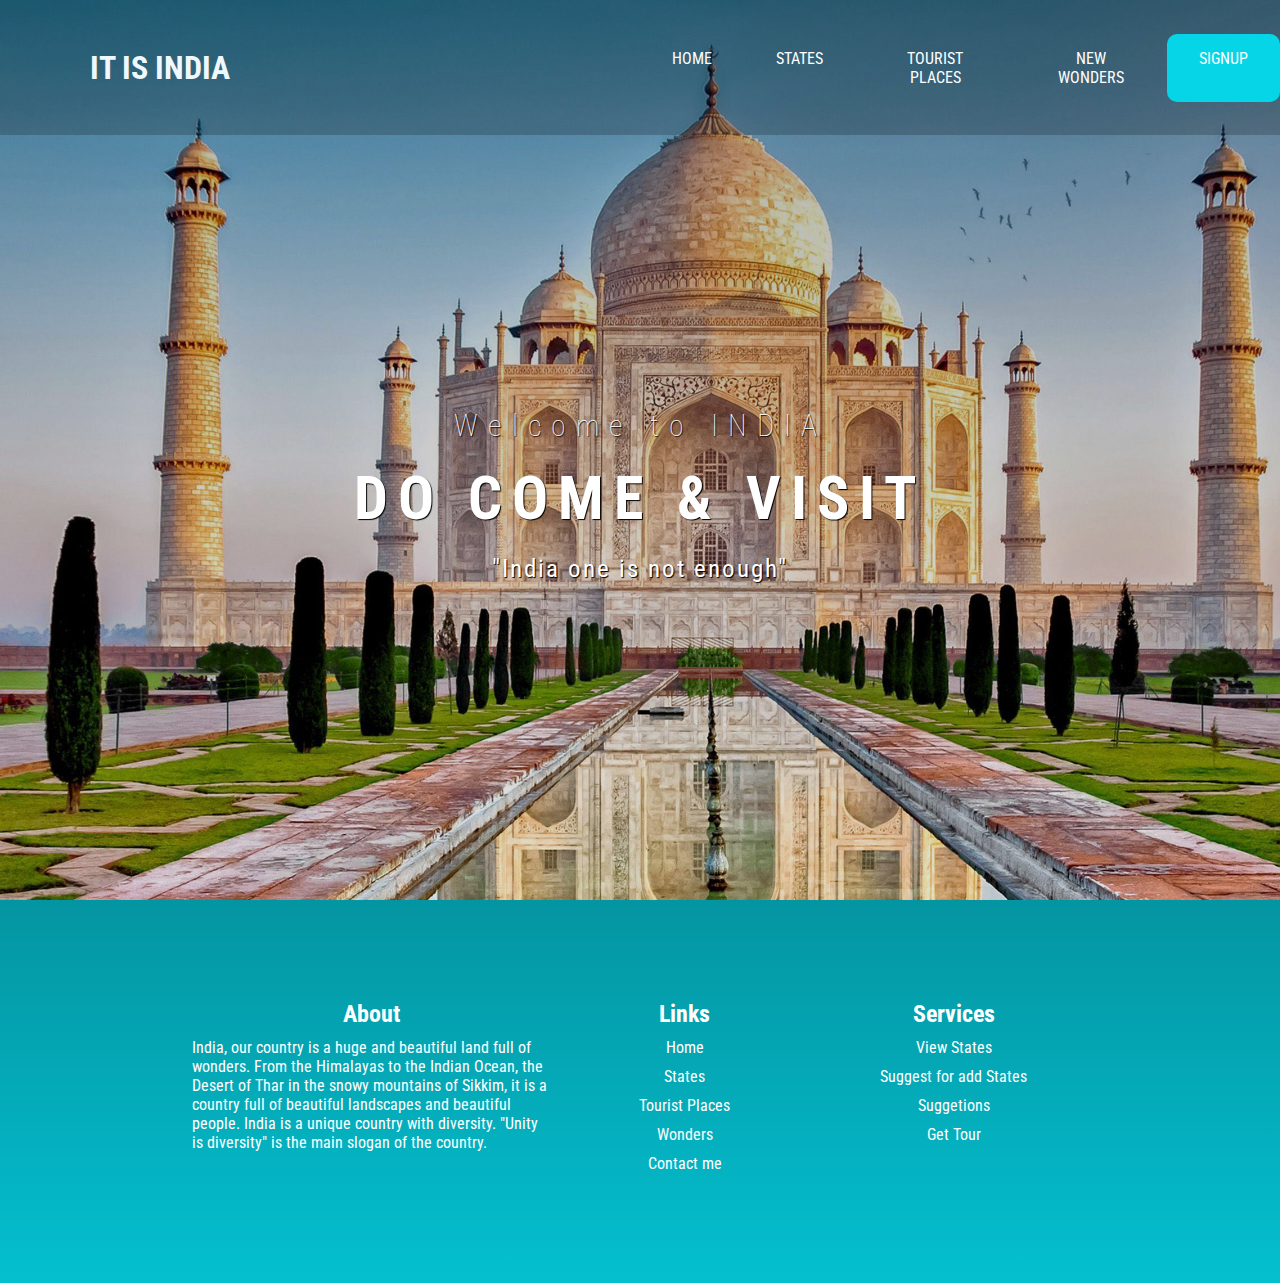
<file: index.html>
<!DOCTYPE html>
<html>
    <head>
        <title>It is india</title>
        <link rel="stylesheet" type="text/css" href="css/style.css">
        <link rel="icon" href="images/india.png">
        <link rel="stylesheet" href="https://cdnjs.cloudflare.com/ajax/libs/animate.css/4.1.1/animate.min.css"/>
        <style>
            @import url('https://fonts.googleapis.com/css2?family=Roboto+Condensed&display=swap');
            </style>

    </head>
    <body>
        <header>
            <nav>
                <div class="logo"> <h1 class="animate__animated animate__infinite animate__pulse"> It is INDIA</h1></div>
                <div class="menu">
                    <a href="index.html">Home</a>
                    <a href="pages/states.html">States</a>
                    <a href="pages/touristplaces.html">Tourist Places</a>
                    <a href="pages/wonders.html">New Wonders</a>
                    <a href="pages/signup.html" class="button">SignUp</a>
                </div>
            </nav>
        
    <main>
        <section>
            <h3>Welcome to INDIA</h3>
            <h1>Do come & visit <span class="change_contant"></span></h1>
            <p>"India one is not enough"</p></br>
            
        </section>    
    </main>            
        </header>
        <footer class="footer">
                <div class="f-about">
                    <h2>About</h2>
                    <p>      India, our country is a huge and beautiful land full of wonders. From the Himalayas to the Indian Ocean, the Desert of Thar in the snowy mountains of Sikkim, it is a country full of beautiful landscapes and beautiful people. India is a unique country with diversity. "Unity is diversity" is the main slogan of the country.</p>
                </div>
                <div class="f-links">
                    <h2>Links</h2>
                    <ul>
                        <li><a href="../Love/index.html">Home</a></li>
                        <li><a href="pages/states.html">States</a></li>
                        <li><a href="pages/touristplaces.html">Tourist Places</a></li>
                        <li><a href="pages/wonders.html">Wonders</a></li>
                        <li><a href="#">Contact me</a></li>
                    </ul>

                </div>
                <div class="f-services">
                    <h2>Services</h2>
                    <ul>
                        <li><a href="#">View States</a></li>
                        <li><a href="#">Suggest for add States</a></li>
                        <li><a href="#">Suggetions</a></li>
                        <li><a href="#">Get Tour</a></li>
                    </ul>
                </div>
                

        </footer>
    </body>
    </html>
</file>
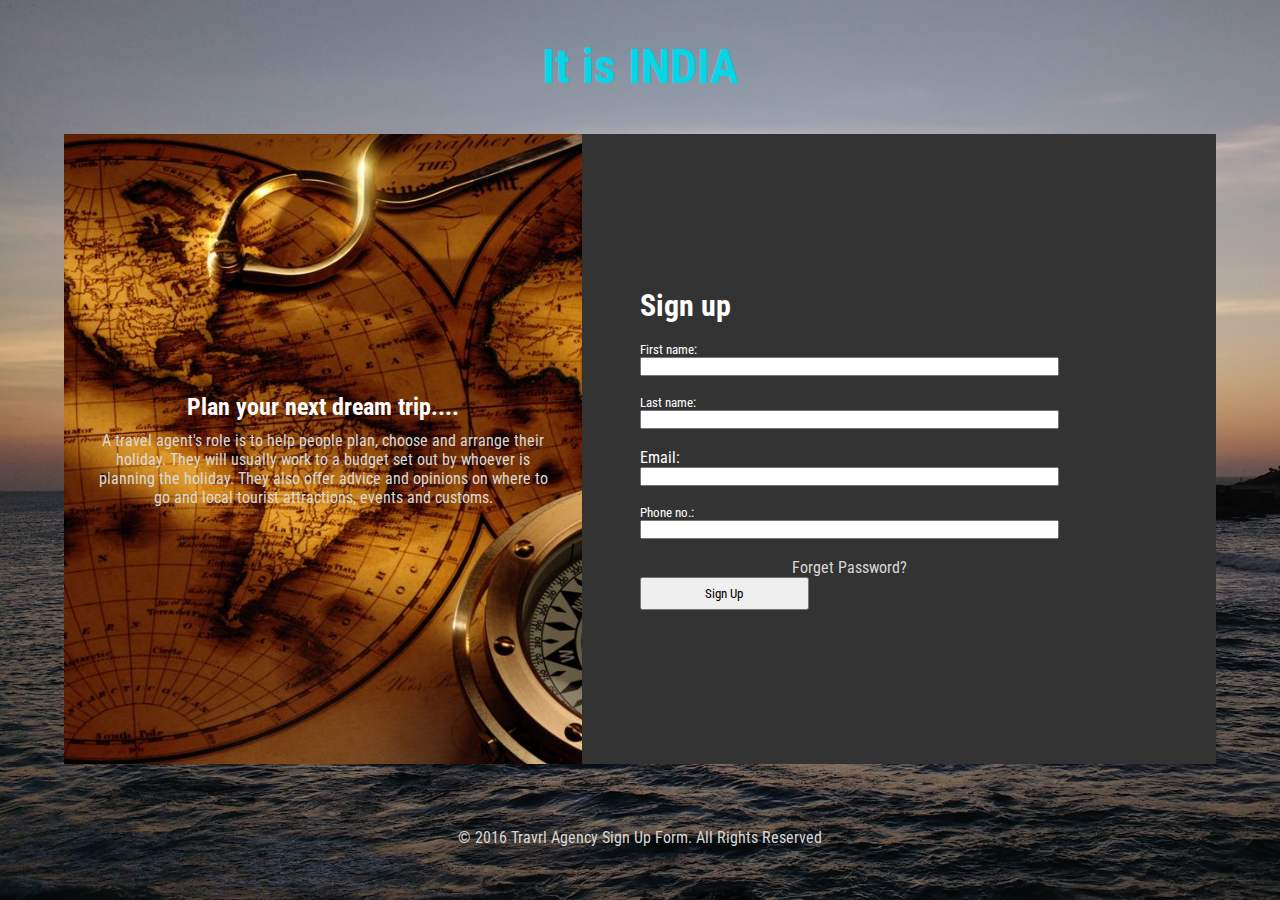
<file: pages/signup.html>
<DOCTYPE! html>
<html>
    <head>
        <title>Sign up</title>
        <link rel="stylesheet" type="text/css" href="../css/signup.css">
        <link rel="icon" href="images/india.png">
        <link rel="stylesheet" href="https://cdnjs.cloudflare.com/ajax/libs/animate.css/4.1.1/animate.min.css"/>
        <style>
            @import url('https://fonts.googleapis.com/css2?family=Roboto+Condensed&display=swap');
            </style>
    </head>
    <body>
        <Header>
            <nav>
                <div class="head">
                    <h1>It is INDIA</h1>
                </div>
            </nav>
            <main>
                <section class="box">
                    <div class="img">
                        <div class="img-text">
                           <h2>Plan your next dream trip....</h2><br><br>
                           <p>A travel agent's role is to help people plan, choose and arrange their holiday. They will usually work to a budget set out by whoever is planning the holiday. They also offer advice and opinions on where to go and local tourist attractions, events and customs.</p>
                        </div>
                    </div>
                    <div class="signup-page">
                        <div class="form-text">
                              <h1 class="h1">Sign up</h1><br>
                           <form>
                              <label>First name:</label><br>
                              <input type="text" name="fname" size="50%" placeholder=""><br><br>
                              <label>Last name:</label><br>
                              <input type="text" name="lname" size="50%" placeholder=""><br><br>
                              <label">Email:</label><br>
                              <input type="text" name="email" size="50%" placeholder=""><br><br>
                              <label>Phone no.:</label><br>
                              <input type="text" name="no." size="50%" placeholder=""><br><br>
                              <p href="#">Forget Password?</p>
                              <input class="signbtn" type="submit" value="Sign Up">
                              
                            </form>
                        </div>
                    </div>
                      
                </section>
                <p> © 2016 Travrl Agency Sign Up Form. All Rights Reserved</p>
            </main>
        </Header>

    </body>
</html>
</file>
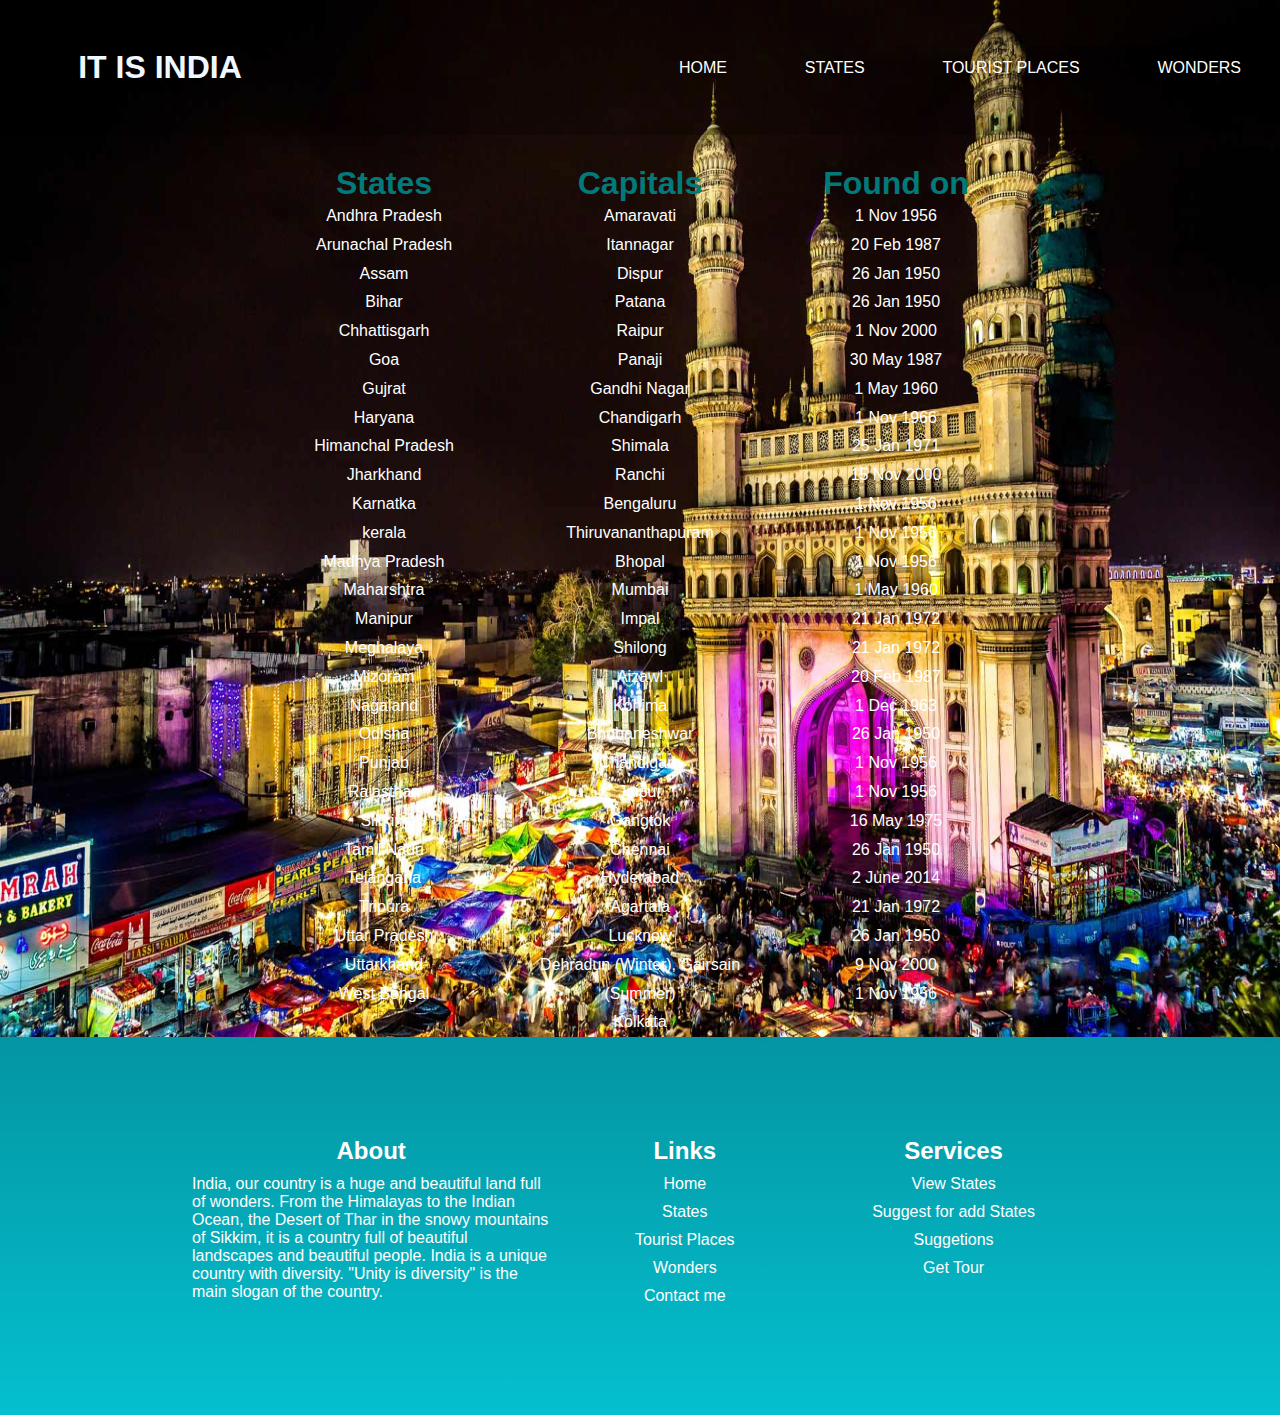
<file: pages/states.html>
<!DOCTYPE html>
<html>
    <head>
        <title>It is India</title>
        <link rel="stylesheet" type="text/css" href="../css/states.css">
        <link rel="stylesheet" href="https://cdnjs.cloudflare.com/ajax/libs/animate.css/4.1.1/animate.min.css"/>
    </head>
    <body>
        <header>
            <nav>
                <div class="logo"> <h1 class="animate__animated animate__infinite animate__pulse"> It is INDIA</h1></div>
                <div class="menu">
                    <a href="../index.html">Home</a>
                    <a href="states.html">States</a>
                    <a href="touristplaces.html">Tourist Places</a>
                    <a href="wonders.html">Wonders</a>
                </div>
            </nav>
            <main>
                <section class="statespage">
                    <div class="states">
                        <h1>States</h1>
                        <a href="#">Andhra Pradesh</a><br><a href="#">Arunachal Pradesh</a><br><a href="#">Assam</a><br><a href="#">Bihar</a><br><a href="#">Chhattisgarh</a><br>
                        <a href="#">Goa</a><br><a href="#">Gujrat</a><br><a href="#">Haryana</a><br><a href="#">Himanchal Pradesh</a><br><a href="#">Jharkhand</a><br>
                        <a href="#">Karnatka</a><br><a href="#">kerala</a><br><a href="#">Madhya Pradesh</a><br><a href="#">Maharshtra</a><br><a href="#">Manipur</a><br>
                        <a href="#">Meghalaya</a><br><a href="#">Mizoram</a><br><a href="#">Nagaland</a><br><a href="#">Odisha</a><br><a href="#">Punjab</a><br>
                        <a href="#">Rajasthan</a><br><a href="#">Sikkim</a><br><a href="#">Tamil Nadu</a><br><a href="#">Telangana</a><br><a href="#">Tripura</a><br>
                        <a href="#">Uttar Pradesh</a><br><a href="#">Uttarkhand</a><br><a href="#">West Bengal</a><br>
                    </div><br>
                    <div class="capitals">
                        <h1>Capitals</h1>
                        <a href="#">Amaravati</a><br><a href="#">Itannagar</a><br><a href="#">Dispur</a><br><a href="#">Patana</a><br><a href="#">Raipur</a><br><a href="#">Panaji</a><br><a href="#">Gandhi Nagar</a><br><a href="#">Chandigarh</a><br><a href="#">Shimala</a><br><a href="#">Ranchi</a><br>
                        <a href="#">Bengaluru</a><br><a href="#">Thiruvananthapuram</a><br><a href="#">Bhopal</a><br><a href="#">Mumbai</a><br><a href="#">Impal</a><br><a href="#">Shilong</a><br><a href="#">Aizawl</a><br><a href="#">Kohima</a><br><a href="#">Bhubaneshwar</a><br><a href="#">Chandigarh</a><br>
                        <a href="#">Jaipur</a><br><a href="#">Gangtok</a><br><a href="#">Chennai</a><br><a href="#">Hyderabad</a><br><a href="#">Agartala</a><br><a href="#">Lucknow</a><br><a href="#">Dehradun (Winter), Gairsain (Summer)</a><br><a href="#">Kolkata</a><br>
                    </div><br>
                    <div class="found">
                        <h1>Found on</h1>
                        <a href="#">1 Nov 1956</a><br><a href="#">20 Feb 1987</a><br><a href="#">26 Jan 1950</a><br><a href="#">26 Jan 1950</a><br><a href="#">1 Nov 2000</a><br>
                        <a href="#">30 May 1987</a><br><a href="#">1 May 1960</a><br><a href="#">1 Nov 1966</a><br><a href="#">25 Jan 1971</a><br><a href="#">15 Nov 2000</a><br>
                        <a href="#">1 Nov 1956</a><br><a href="#">1 Nov 1956</a><br><a href="#">1 Nov 1956</a><br><a href="#">1 May 1960</a><br><a href="#">21 Jan 1972</a><br>
                        <a href="#">21 Jan 1972</a><br><a href="#">20 Feb 1987</a><br><a href="#">1 Dec 1963</a><br><a href="#">26 Jan 1950</a><br><a href="#">1 Nov 1956</a><br>
                        <a href="#">1 Nov 1956</a><br><a href="#">16 May 1975</a><br><a href="#">26 Jan 1950</a><br><a href="#">2 June 2014</a><br><a href="#">21 Jan 1972</a><br>
                        <a href="#">26 Jan 1950</a><br><a href="#">9 Nov 2000</a><br><a href="#">1 Nov 1956</a><br>
                    </div>
                    
                </section>    
            </main>            
        </header>
        <footer class="footer">
            <div class="f-about">
                <h2>About</h2>
                <p>      India, our country is a huge and beautiful land full of wonders. From the Himalayas to the Indian Ocean, the Desert of Thar in the snowy mountains of Sikkim, it is a country full of beautiful landscapes and beautiful people. India is a unique country with diversity. "Unity is diversity" is the main slogan of the country.</p>
            </div>
            <div class="f-links">
                <h2>Links</h2>
                <ul>
                    <li><a href="../index.html">Home</a></li>
                    <li><a href="states.html">States</a></li>
                    <li><a href="touristplaces.html">Tourist Places</a></li>
                    <li><a href="wonders.html">Wonders</a></li>
                    <li><a href="#">Contact me</a></li>
                </ul>

            </div>
            <div class="f-services">
                <h2>Services</h2>
                <ul>
                    <li><a href="#">View States</a></li>
                    <li><a href="#">Suggest for add States</a></li>
                    <li><a href="#">Suggetions</a></li>
                    <li><a href="#">Get Tour</a></li>
                </ul>
            </div>
            

    </footer>    
    </body>
</html>
</file>
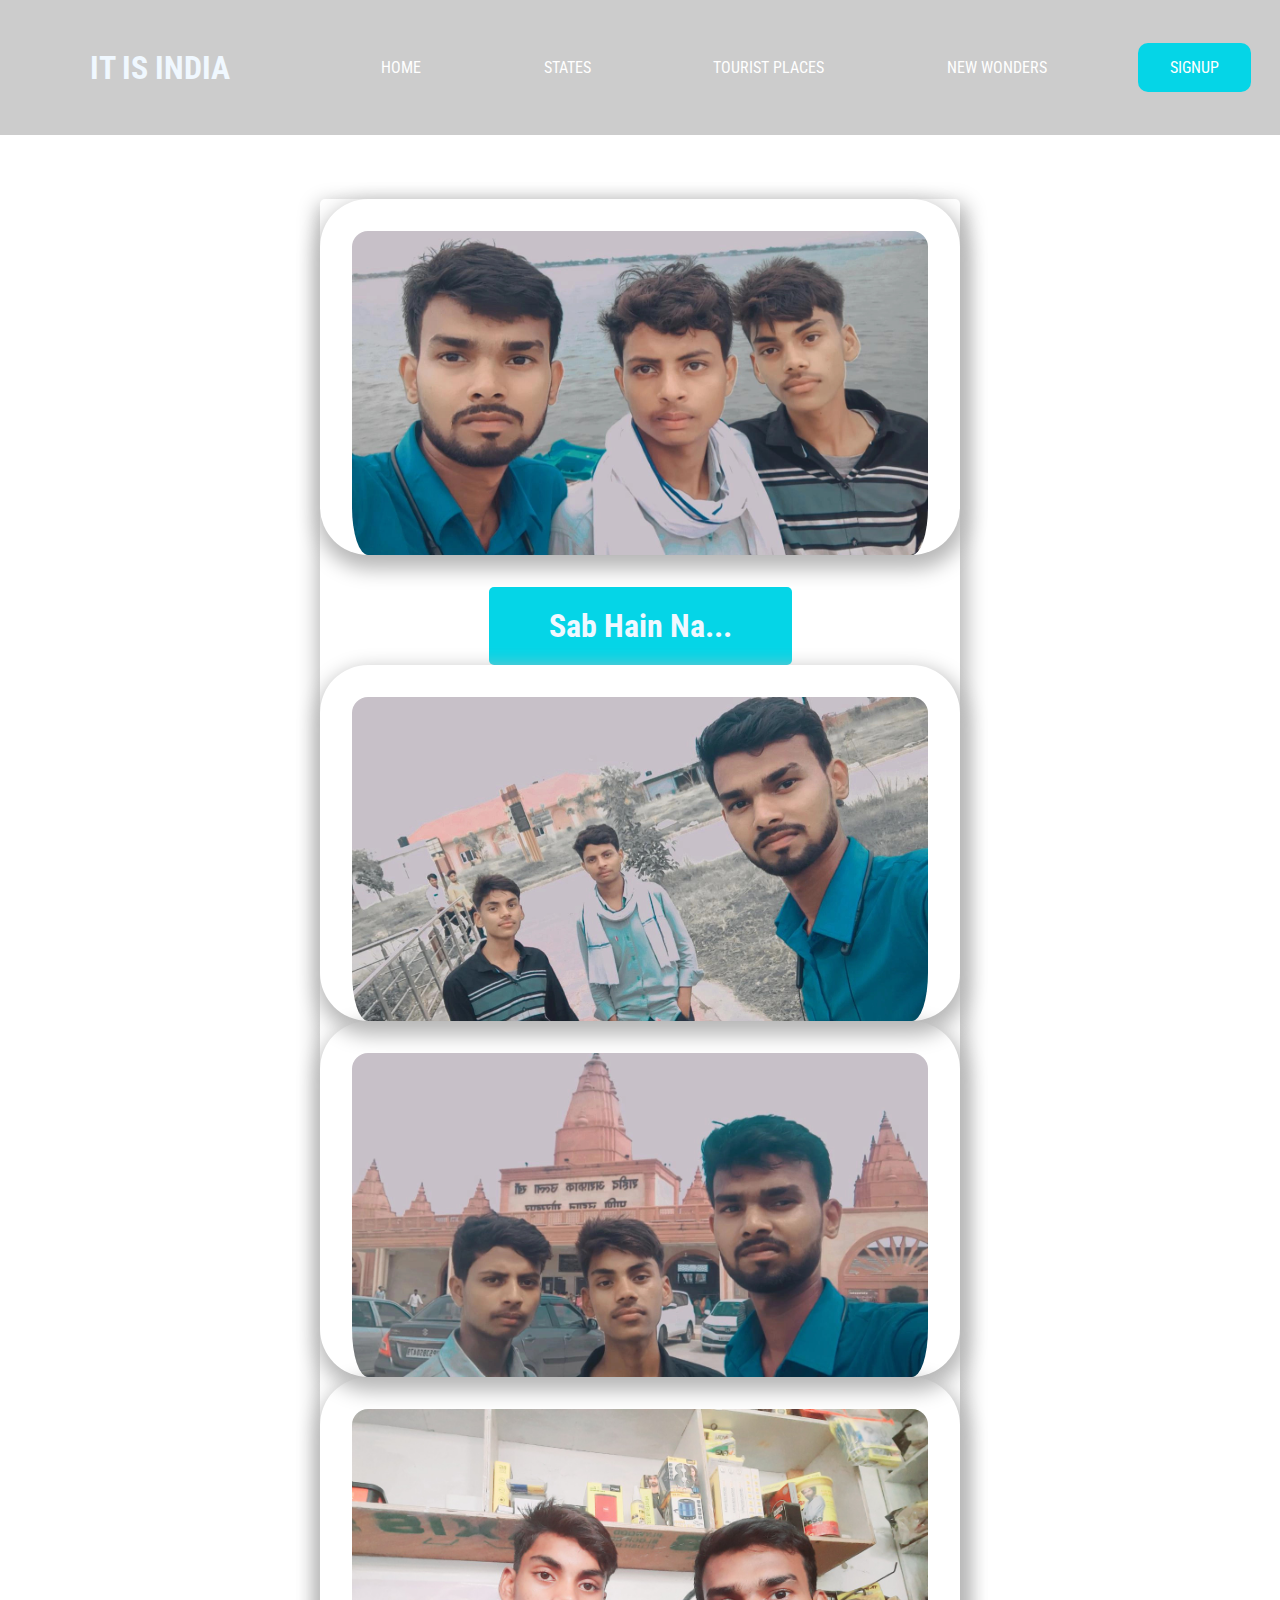
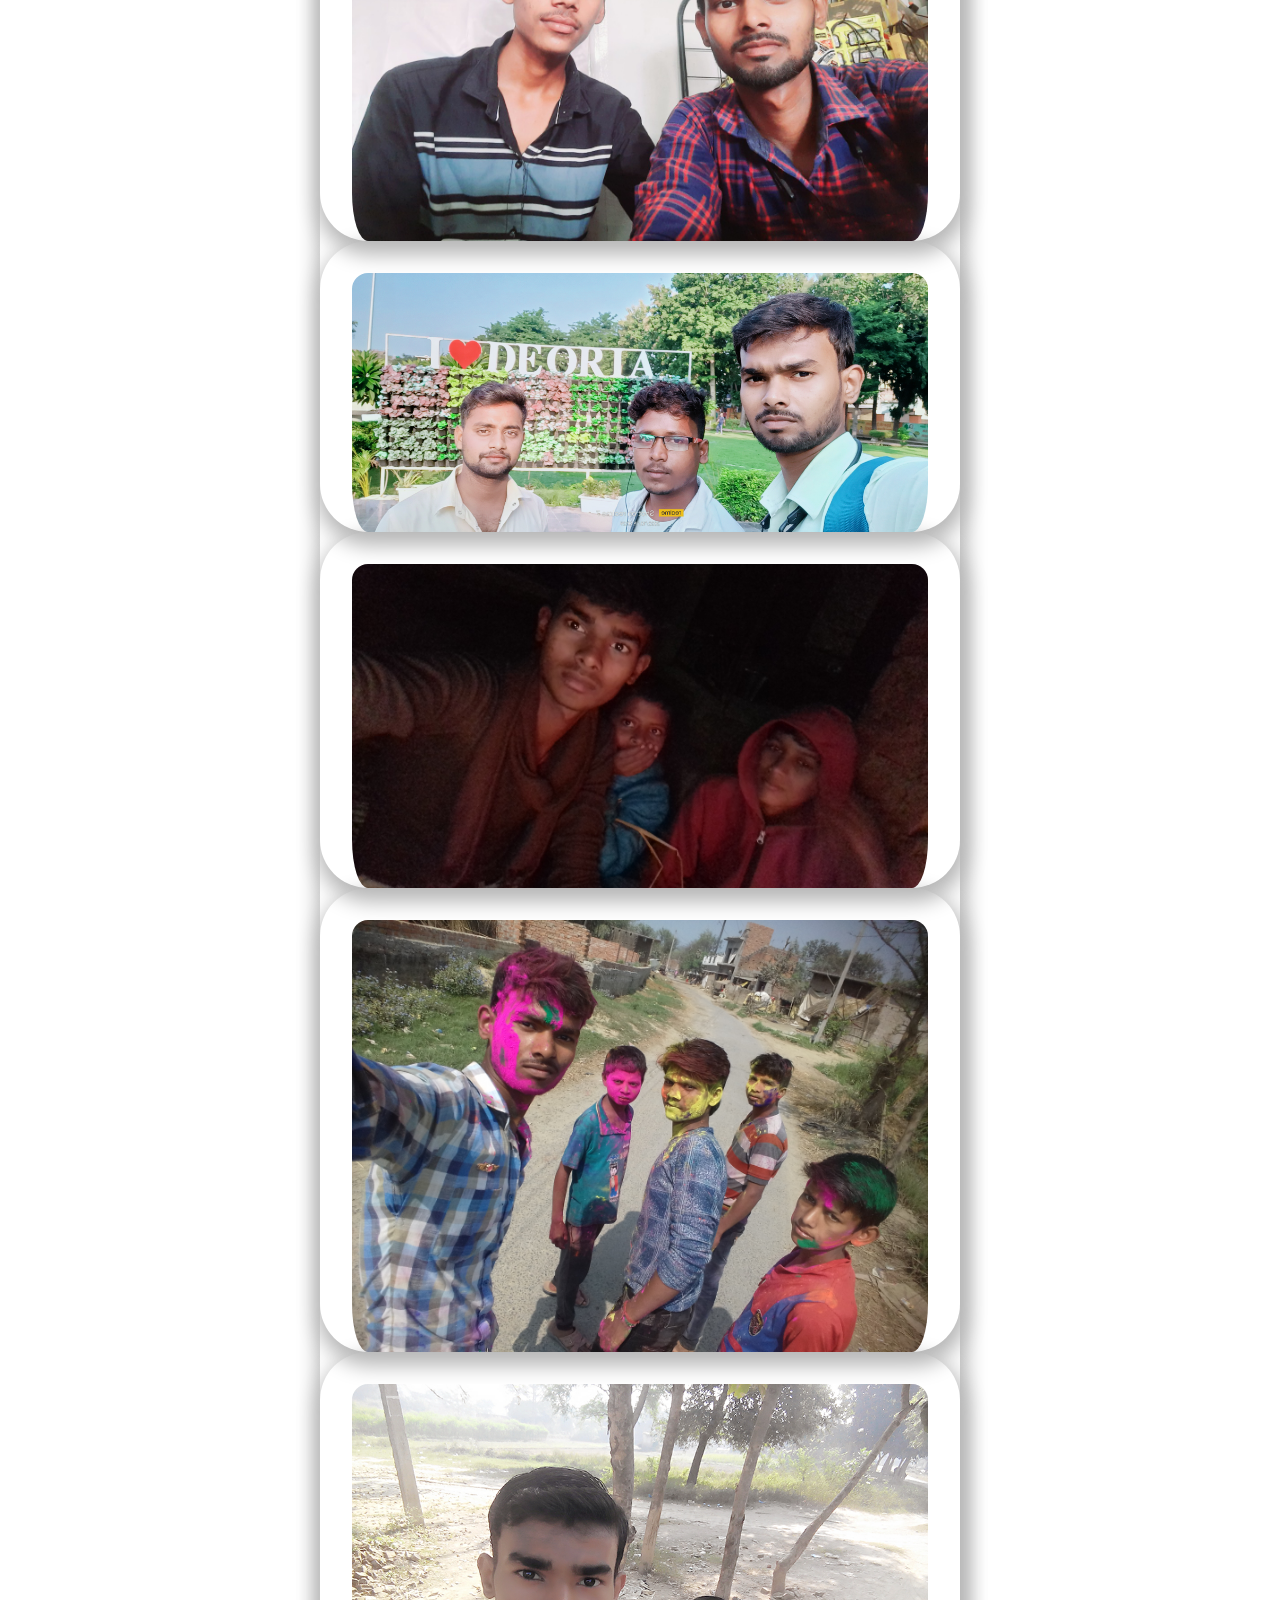
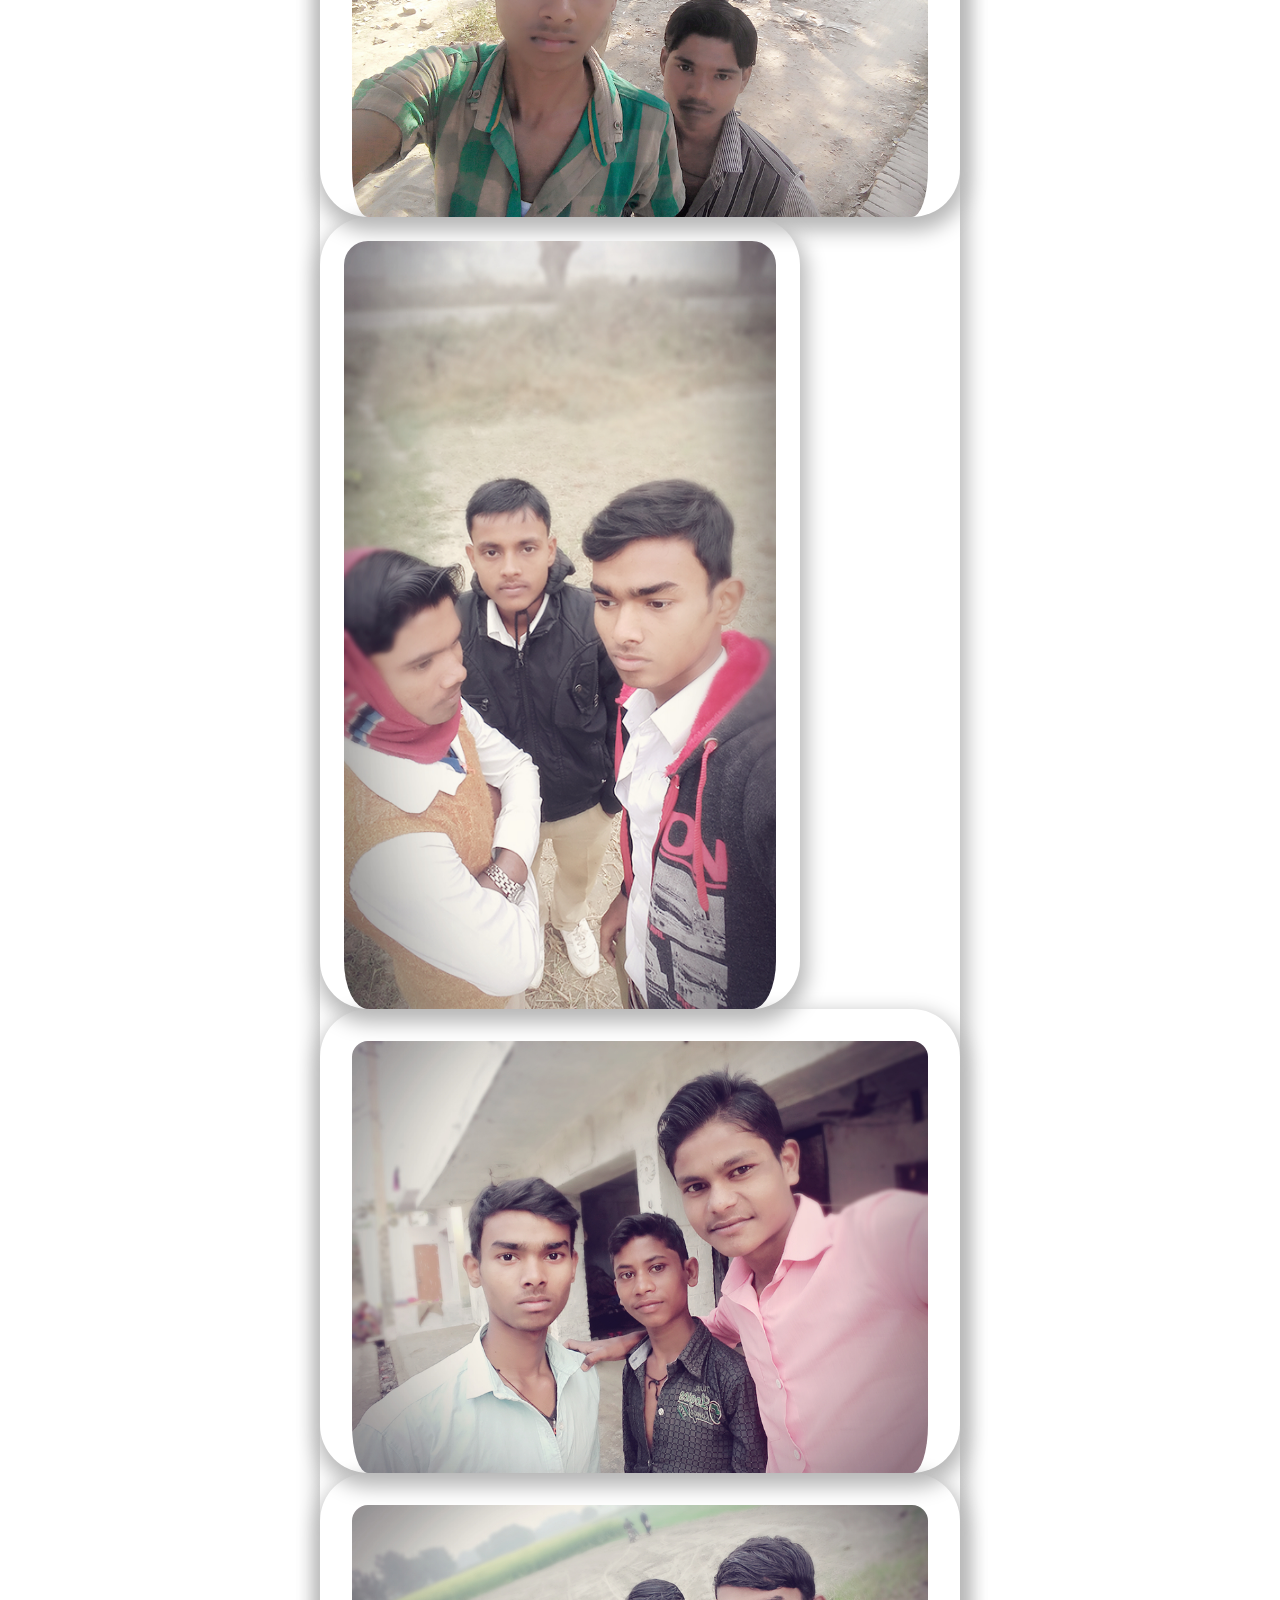
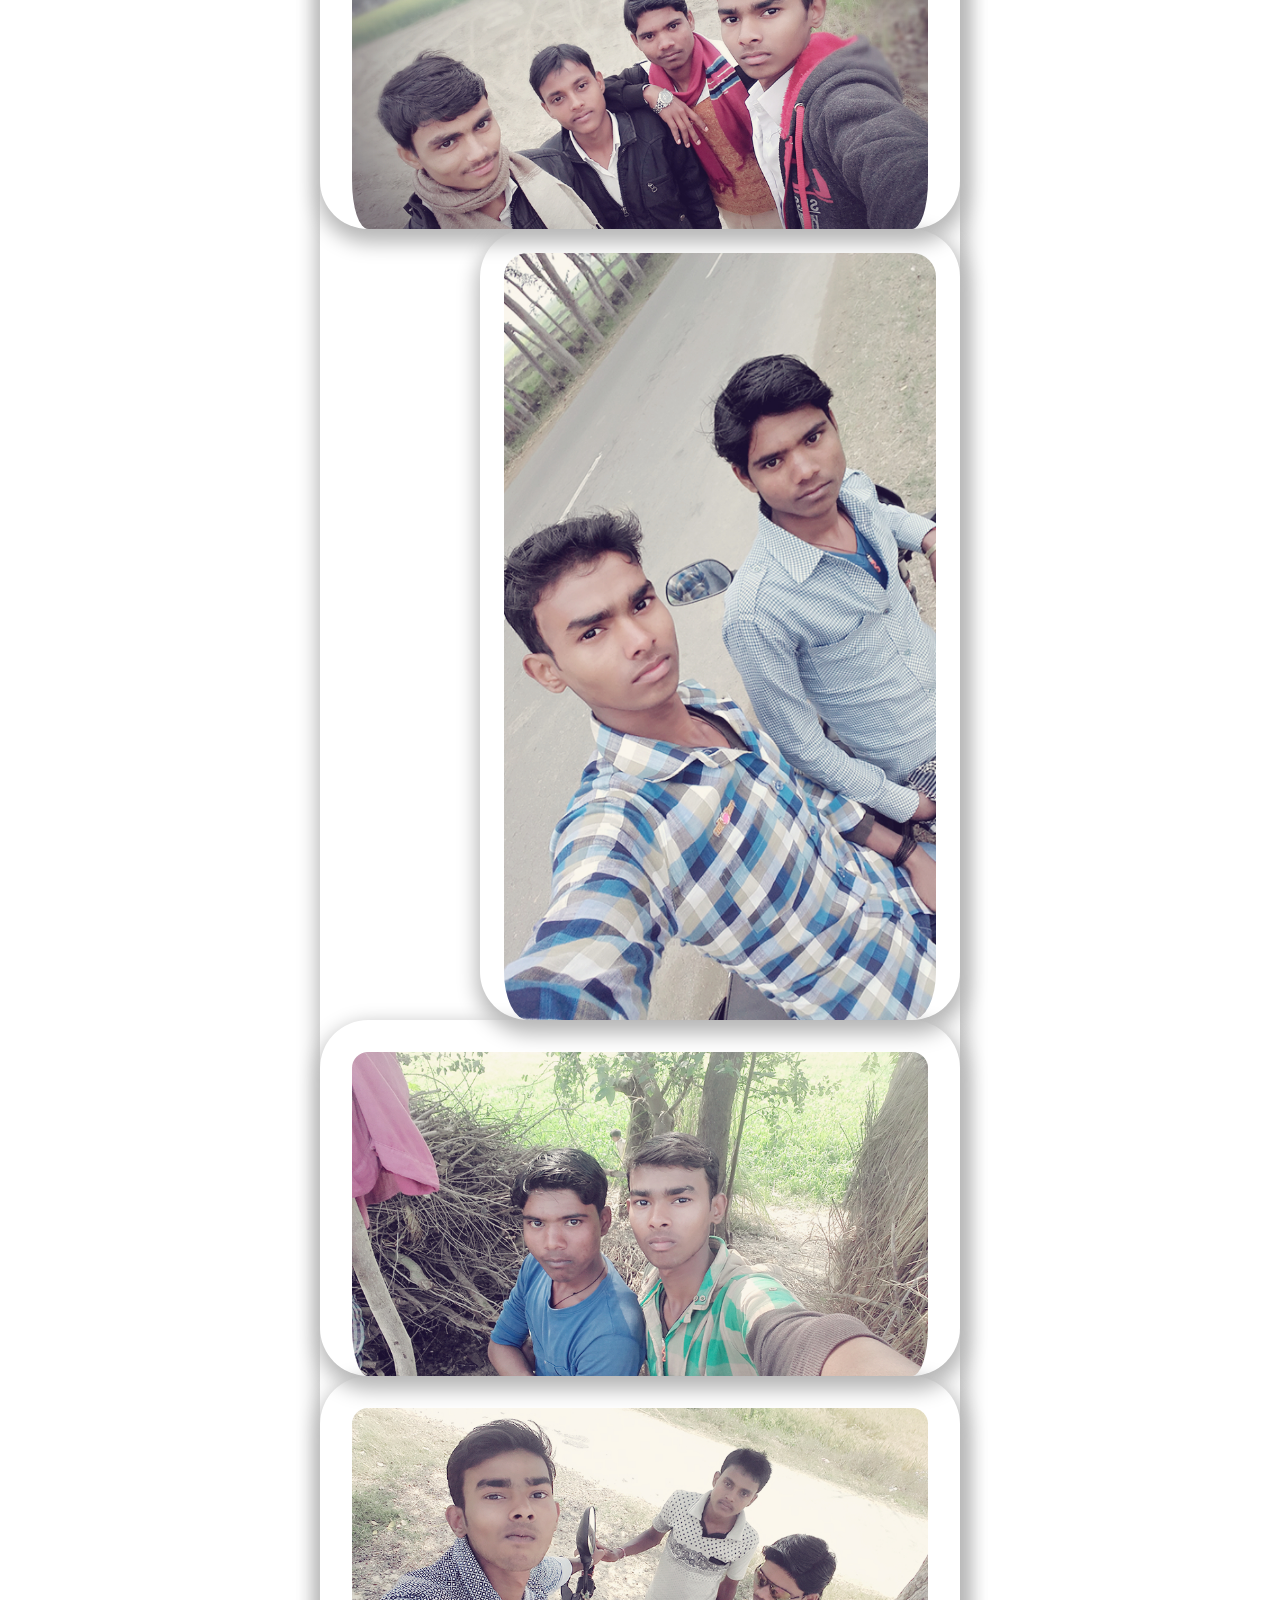
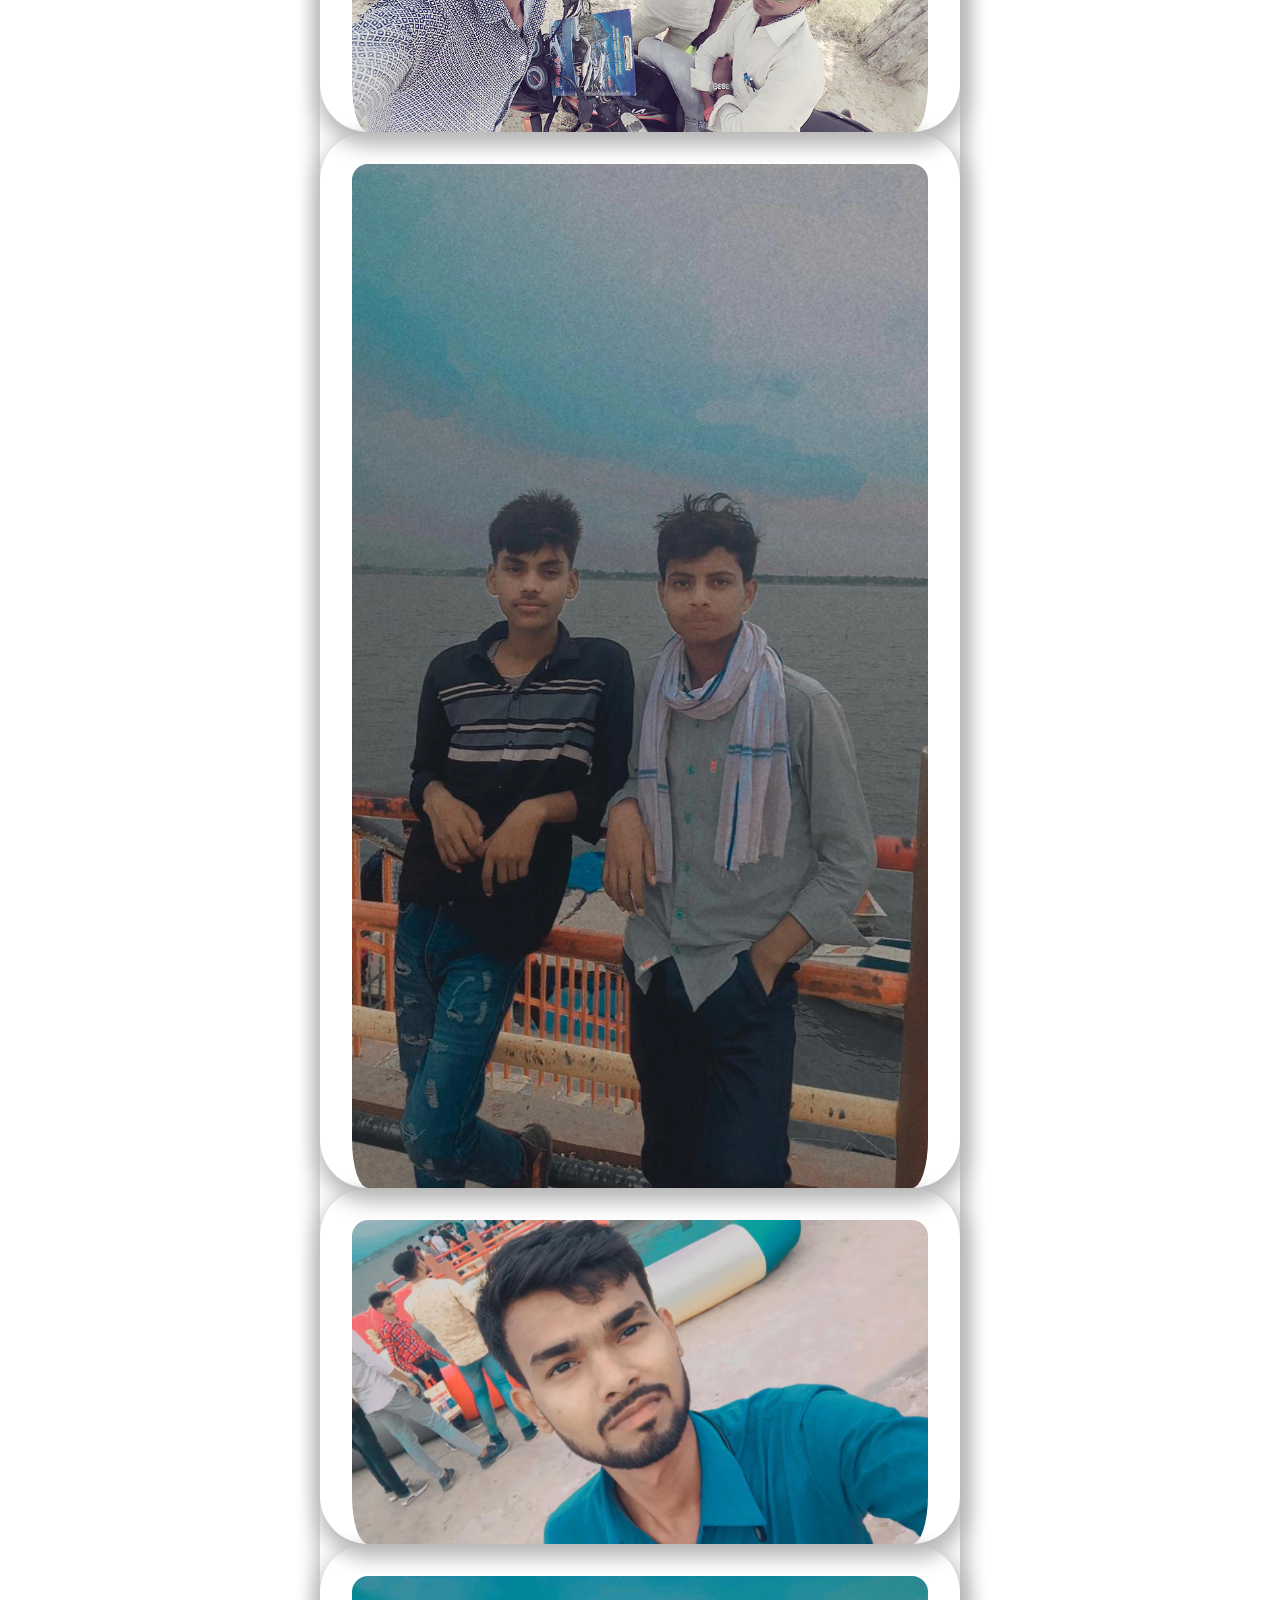
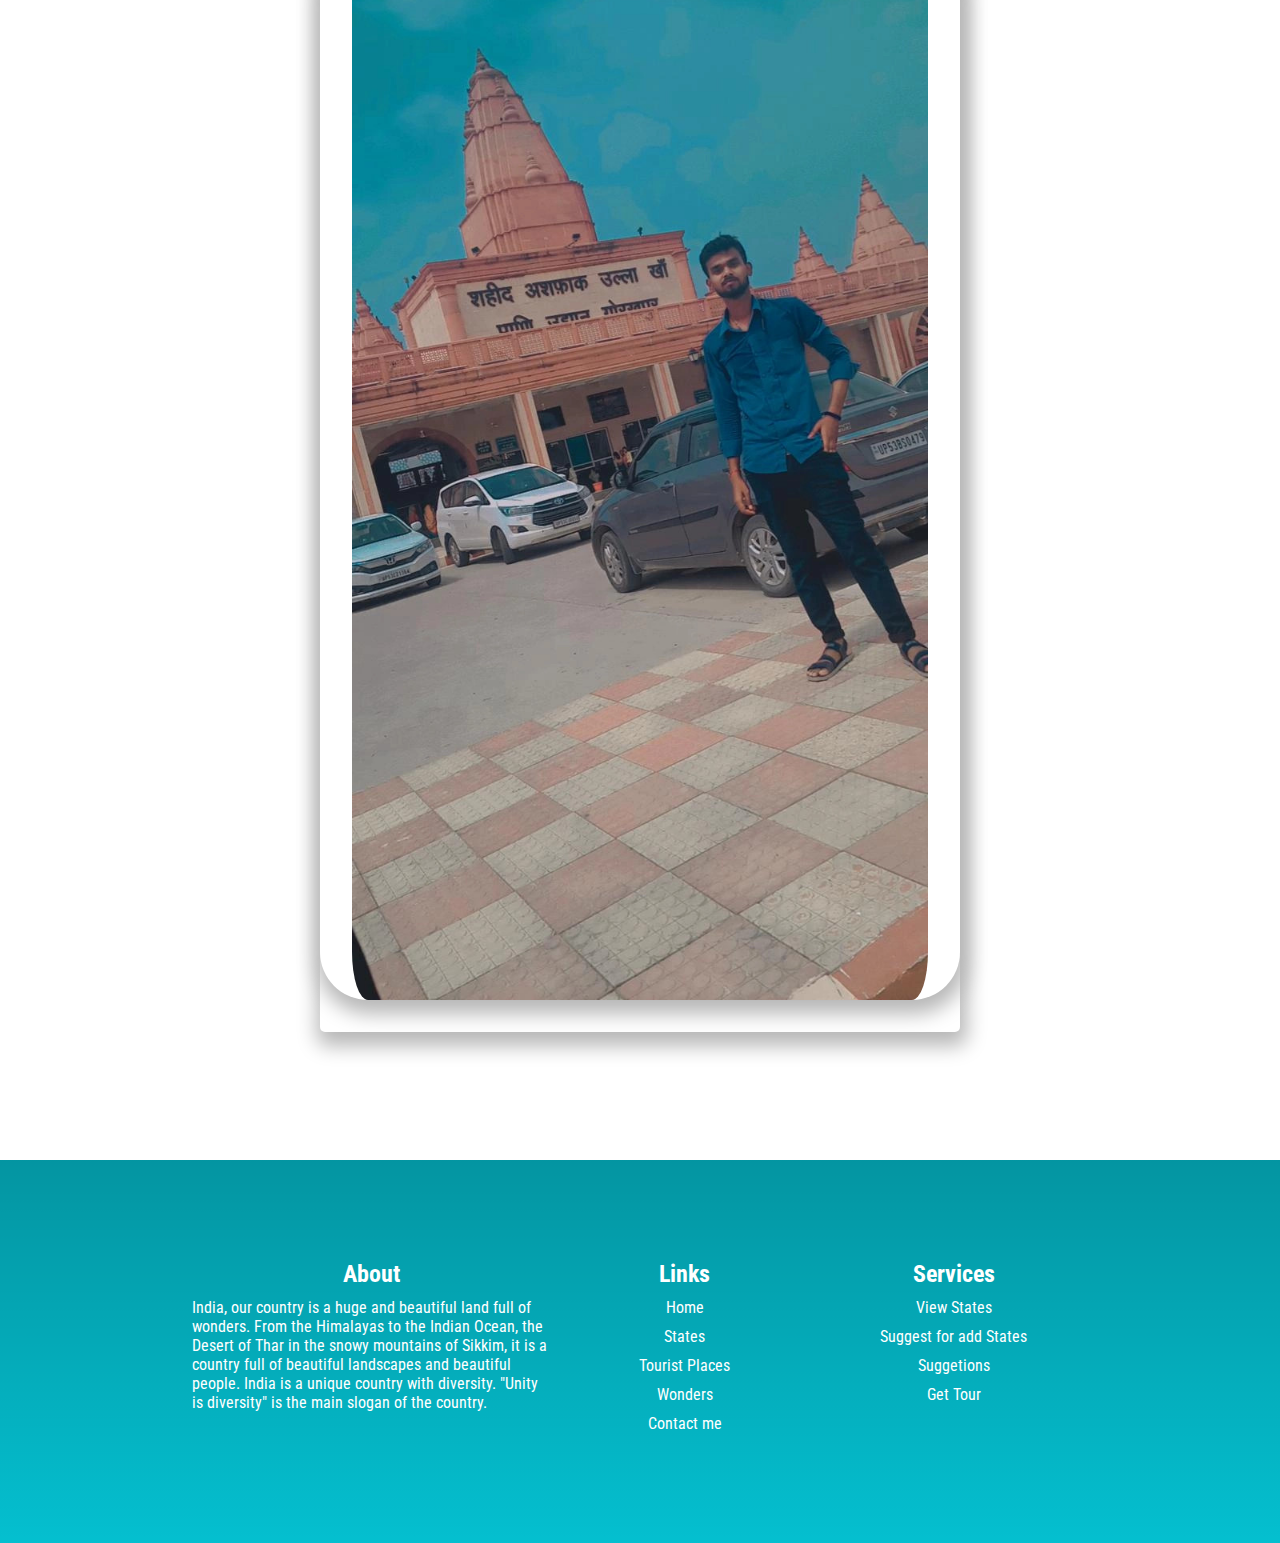
<file: pages/support.html>
<!DOCTYPE html>
<html>
    <head>
        <title>It is india</title>
        <link rel="stylesheet" type="text/css" href="../css/support.css">
        <link rel="icon" href="images/india.png">
        <link rel="stylesheet" href="https://cdnjs.cloudflare.com/ajax/libs/animate.css/4.1.1/animate.min.css"/>
        <style>
            @import url('https://fonts.googleapis.com/css2?family=Roboto+Condensed&display=swap');
            </style>

    </head>
    <body>
        <header>
            <nav>
                <div class="logo"> <h1 class="animate__animated animate__infinite animate__pulse"> It is INDIA</h1></div>
                <div class="menu">
                    <a href="../index.html">Home</a>
                    <a href="pages/states.html">States</a>
                    <a href="pages/touristplaces.html">Tourist Places</a>
                    <a href="pages/wonders.html">New Wonders</a>
                    <a href="pages/signup.html" class="button">SignUp</a>
                </div>
            </nav>
        
    <main>
        <div class="box">
           <div class="i1"> <img src="../images/support/1.jpg" ></div>
           <h1 class="head1">Sab Hain Na...</h1>
           <div class="i2"> <img src="../images/support/2.jpg" ></div>
           <div class="i3"> <img src="../images/support/3.jpg" ></div>
           <div class="i4"> <img src="../images/support/4.jpg" ></div>
           <div class="i5"> <img src="../images/support/5.jpg" ></div>
           <div class="i6"> <img src="../images/support/6.jpg" ></div>
           <div class="i7"> <img src="../images/support/7.jpg" ></div>
           <div class="i8"> <img src="../images/support/8.jpg" ></div>
           <div class="i9"> <img src="../images/support/9.jpg" ></div>
           <div class="i10"> <img src="../images/support/10.jpg" ></div>
           <div class="i11"> <img src="../images/support/11.jpg" ></div>
           <div class="i12"> <img src="../images/support/12.jpg" ></div>
           <div class="i13"> <img src="../images/support/13.jpg" ></div>
           <div class="i14"> <img src="../images/support/14.jpg" ></div>
           <div class="i15"> <img src="../images/support/15.jpg" ></div>
           <div class="i16"> <img src="../images/support/16.jpg" ></div>
           <div class="i17"> <img src="../images/support/17.jpg" ></div>
        </div>
        
        












    </main>            
        </header>
        <footer class="footer">
                <div class="f-about">
                    <h2>About</h2>
                    <p>      India, our country is a huge and beautiful land full of wonders. From the Himalayas to the Indian Ocean, the Desert of Thar in the snowy mountains of Sikkim, it is a country full of beautiful landscapes and beautiful people. India is a unique country with diversity. "Unity is diversity" is the main slogan of the country.</p>
                </div>
                <div class="f-links">
                    <h2>Links</h2>
                    <ul>
                        <li><a href="../index.html">Home</a></li>
                        <li><a href="pages/states.html">States</a></li>
                        <li><a href="pages/touristplaces.html">Tourist Places</a></li>
                        <li><a href="pages/wonders.html">Wonders</a></li>
                        <li><a href="#">Contact me</a></li>
                    </ul>

                </div>
                <div class="f-services">
                    <h2>Services</h2>
                    <ul>
                        <li><a href="#">View States</a></li>
                        <li><a href="#">Suggest for add States</a></li>
                        <li><a href="../pages/my.html">Suggetions</a></li>
                        <li><a href="#">Get Tour</a></li>
                    </ul>
                </div>
                

        </footer>
    </body>
    </html>
</file>
<file: css/style.css>
*{
    margin: 0; padding: 0; box-sizing: content-box;
    font-family: 'Roboto Condensed', sans-serif;
}
header{
    width: 100%; height: 100%;
    background-image:linear-gradient(rgba(0,0,0,0.3),rgba(0,0,0,0.1)), url(../images/back.jpg);
    background-repeat: no-repeat;
    background-size: cover;
}
nav{
    width: 100%; height: 15vh;
    background: rgba(0,0,0,0.2);
    color: aliceblue; display: flex; justify-content: space-between;
    align-items: center; text-transform: uppercase;
}

nav .logo{
    width: 25%; text-align: center;

}

nav .menu{
    width: 50%; text-align: center;
    display: flex; justify-content: space-around;
}

nav .menu a {
    width: auto;
    text-decoration: none; color: white;
    padding: 15px 32px;
    
}

nav .menu a:hover {
    color: #05D5E7;
    font-size: large;
    transition-duration: 0.8s;
    
}

nav .button{
  background-color: #05D5E7;
  border: none;
  color: white;
  padding: 5px 5px;
  text-align: center;
  text-decoration: none;
  font-size: 16px;
  cursor: pointer; border-radius: 10px;
  transition-duration: 0.3s;
}
nav .button:hover {
    color: #05D5E7;
    background-color: white;
    
}

main{
    width: 100%; height: 85vh;
    display: flex;
    text-align: center;
    justify-content: center;
    align-items: center;
    color: white;
    
}
section h3{
    font-size: 30px; font-weight: 100; letter-spacing: 10px;
    text-shadow: 1px 1px 1px black;

}
section h1{
    margin: 20px 0 20px 0;
    font-size: 60px; letter-spacing: 10px;
    text-shadow: 1px 1px 1px black;
    text-transform: uppercase;


}

section p{
    margin-bottom: 25px;
    font-size: 25px; letter-spacing: 2px;
    text-shadow: 1px 1px 1px black;
}


.change_contant:after{
    content: '';
    animation: changetext 20s infinite linear;
    color: #05D5E7;

}
@keyframes changetext{
    0%{ content: "Kerala";}
    10%{ content: "Punjab";}
    20%{ content: "Uttar Pradesh";}
    30%{ content: "Goa";}
    40%{ content: "Mizoram";}
    50%{ content: "Manipur";}
    60%{ content: "bihar";}
    70%{ content: "Maharashtra";}
    80%{ content: "Uttarakhand";}
    100%{ content: "Jammu & Kashmir";}
}





.footer{
    padding: 100px 15%;
    display: flex;
    align-content: center;
    justify-content: space-around;
    color: whitesmoke;
    background: linear-gradient(rgba(0,0,0,0.3),rgba(0,0,0,0.1));
    background-color: #05D5E7;
    
}






.footer div{
    text-align: center;
    color: white;
}






.f-about{
    width: 40%;
    text-align: center;
}
.f-about h2{
    padding-bottom: 10px;
}
.f-about p {
    text-align: left;
}







.f-links{
    width: 30%;
    text-align: center;
    
}
.f-links h2 {
    padding-bottom: 10px;
}
.f-links ul li a {
    text-decoration: none;
    justify-content: center;
    color: white;
    padding: auto;
}
.f-links ul li a:hover{
    font-size: 17px;
    transition-duration: 0.8s;
}
.f-links ul li{
    list-style-type: none;
    padding-bottom: 10px;
}






.f-services{
    width: 30%;
    text-align: center;
    text-decoration: none;
}
.f-services h2 {
    padding-bottom: 10px;
}
.f-services ul li a {
    text-decoration: none;
    justify-content: center;
    color: white;
    padding: auto;
}
.f-services ul li{
    list-style: none;
    padding-bottom: 10px;
    
}
.f-services ul li a:hover{
    font-size: 17px;
    transition-duration: 0.8s;
}
</file>
<file: css/signup.css>
*{
    margin: 0; padding: 0; box-sizing: content-box;
    font-family: 'Roboto Condensed', sans-serif;
}
nav .head {
    display: flex;
    color: #05D5E7;
    justify-content: center;
    padding-top: 3%;
    padding-bottom: 3%;
    word-spacing: 1px;
    font-size: x-large
}

body {
    background-image: url(../images/siback.jpg);
    width: 100%; height: 100vh;
    background-size: cover;
}
main .box {
    height: 70vh;
    display: flex;
    padding-bottom: 5%;
    padding-left: 5%;
    padding-right: 5%;
}
section .img {
    border: 2px;
    background-image: url(../images/siup.jpg);
    background-size: cover;
    width: 50%;
}
main .img-text {
    width: 90%;
    color: white;
    display: flex;
    flex-wrap: wrap;
    padding-left: 5%;
    padding-right: 5%;
    padding-top: 50%;
    justify-content: center;
    align-content: center;
    
}



section .signup-page {
    background-color: #333333;
    width: 50%;
    display: flex;
    flex-wrap: wrap;
    justify-content: flex-start;
    padding-left: 5%;
    padding-right: 5%;
    color: white;
    align-content: center;
}
section .h1 {
    font-size: 30px;
    text-align: left;
}
section form label {
    margin-top: 50px;
    font-size: small;
}
section .signbtn {
    padding-left: 30px;
    padding-right: 30px;
    padding-top: 7px;
    padding-bottom: 7px;
    font: bolder;
    width: 25%;
    justify-self: right;
    
}


























main p {
    font: bold;
    vertical-align: bottom;
    color: rgb(216, 216, 216);
    text-align: center;
    
    
}
</file>
<file: css/states.css>
*{
    margin: 0; padding: 0; box-sizing: content-box;
    font-family: 'Roboto Condensed', sans-serif;
}
header{
    width: 100%; height: 100%;
    background-image: url(../images/statesback.jpg);
    background-repeat: no-repeat;
    background-size: 100% 100%;
}
nav{
    width: 100%; height: 15vh;
    background: rgba(0,0,0,0.2);
    color: aliceblue; display: flex; justify-content: space-between;
    align-items: center; text-transform: uppercase;
}

nav .logo{
    width: 25%; text-align: center;

}

nav .menu{
    width: 50%; text-align: center;
    display: flex; justify-content: space-around;
}

nav .menu a {
    width: auto;
    text-decoration: none; color: white;
    padding: 15px 32px;
    
}

nav .menu a:hover {
    color: #05D5E7;
    font-size: large;
    transition-duration: 0.8s;
    
}

nav .button{
  background-color: #05D5E7;
  border: none;
  color: white;
  padding: 5px 5px;
  text-align: center;
  text-decoration: none;
  font-size: 16px;
  cursor: pointer; border-radius: 10px;
  transition-duration: 0.3s;
}
nav .button:hover {
    color: #05D5E7;
    background-color: white;
    
}


main {
    border: #05D5E7;
    height: auto;
    padding-top: 30px;
    align-items: center;
    align-content: center;
}




main .statespage {
    width: 100%;
    color: rgb(0, 122, 122);
    display: flex;
    font: bold;
    justify-content: center;
    text-shadow: 2px, 2px, 2px black;
    
}






main .states{
    text-decoration: none;
    align-content: space-arounds;
    justify-content: center;
    text-align: center;
    width: 20%;
    text-align: center;
    
}
main .states a {
    text-decoration: none;
    justify-content: center;
    color: white;
    line-height: 1.8;
    
}







main .capitals{
    text-decoration: none;
    justify-content: center;
    width: 20%;
    text-align: center;
    
}
main .capitals a {
    text-decoration: none;
    justify-content: center;
    color: white;
    line-height: 1.8;

}






main .found{
    text-decoration: none;
    justify-content: center;
    width: 20%;
    text-align: center;

}
main .found a {
    text-decoration: none;
    justify-content: center;
    color: white;
    line-height: 1.8;

}








.footer{
    padding: 100px 15%;
    display: flex;
    align-content: center;
    justify-content: space-around;
    color: whitesmoke;
    background: linear-gradient(rgba(0,0,0,0.3),rgba(0,0,0,0.1));
    background-color: #05D5E7;
    
}


.footer div{
    text-align: center;
    color: white;
}






.f-about{
    width: 40%;
    text-align: center;
}
.f-about h2{
    padding-bottom: 10px;
}
.f-about p {
    text-align: left;
}







.f-links{
    width: 30%;
    text-align: center;
    
}
.f-links h2 {
    padding-bottom: 10px;
}
.f-links ul li a {
    text-decoration: none;
    justify-content: center;
    color: white;
    padding: auto;
}
.f-links ul li a:hover{
    font-size: 17px;
    transition-duration: 0.8s;
}
.f-links ul li{
    list-style-type: none;
    padding-bottom: 10px;
}






.f-services{
    width: 30%;
    text-align: center;
    text-decoration: none;
}
.f-services h2 {
    padding-bottom: 10px;
}
.f-services ul li a {
    text-decoration: none;
    justify-content: center;
    color: white;
    padding: auto;
}
.f-services ul li{
    list-style: none;
    padding-bottom: 10px;
    
}
.f-services ul li a:hover{
    font-size: 17px;
    transition-duration: 0.8s;
}
</file>
<file: css/support.css>
*{
    margin: 0; padding: 0; box-sizing: border-box;
    font-family: 'Roboto Condensed', sans-serif;
}
header{
    width: 100%; height: 100%;
    background-repeat: no-repeat;
    background-size: 100% 100%;
}
nav{
    width: 100%; height: 15vh;
    background: rgba(0,0,0,0.2);
    color: aliceblue; display: flex; justify-content: space-between;
    align-items: center; text-transform: uppercase;
}

nav .logo{
    width: 25%; text-align: center;

}

nav .menu{
    width: 75%; text-align: center;
    display: flex; justify-content: space-around;
}

nav .menu a {
    width: auto;
    text-decoration: none; color: white;
    padding: 15px 32px;
    
}

nav .menu a:hover {
    color: #05D5E7;
    font-size: large;
    transition-duration: 0.8s;
    
}

nav .button{
  background-color: #05D5E7;
  border: none;
  color: white;
  padding: 5px 5px;
  text-align: center;
  text-decoration: none;
  font-size: 16px;
  cursor: pointer; border-radius: 10px;
  transition-duration: 0.3s;
}
nav .button:hover {
    color: #05D5E7;
    background-color: white;
    
}






main{
    height: auto;
    display: flex;
    justify-content: center;
    align-items: center;
    justify-items: center;
    padding-top: 5%;
    padding-bottom: 10%;

}
.head1{
    padding-left: 60px; padding-right: 60px; padding-top: 20px; padding-bottom: 20px;
    border-radius: 5px;
    justify-self: center;
    align-self: center;
    text-align: center;
    background-color: #05D5E7;
    color: aliceblue;
    display: block;
    
}
.box {
    border: #05D5E7;
    border-radius: 5px;
    border-width: 50px;
    max-width: 50%;
    height: auto;
    display: block;
    box-shadow: #b7b7b7 2px 9px 20px 5px;
    align-items: center;
}
img{
    border-radius: 3em;
    width:100%;
    height: auto;
    display: flex;
    vertical-align: middle;
    padding-left: 5%;
    padding-right: 5%;
    padding-top: 5%;
    box-shadow:#b7b7b7 2px 9px 20px 5px;
    
}
.i1 {
    
    background-size: contain;
    background-repeat: no-repeat;
    padding-bottom: 5%;
}

.i2 {
    
    background-size: contain;
    background-repeat: no-repeat;
}
.i3 {
    background-size: contain;
    background-repeat: no-repeat;
}
.i4 {
    background-size: contain;
    background-repeat: no-repeat;
    justify-self: right;
}
.i5 {
    background-size: contain;
    background-repeat: no-repeat;
    justify-self: left;
}
.i6 {
    background-size: contain;
    background-repeat: no-repeat;
    justify-self: right;
}
.i7 {
    background-size: contain;
    background-repeat: no-repeat;
    justify-self: left;
}
.i8 {
    background-size: contain;
    background-repeat: no-repeat;
    
    justify-self: right;
}
.i9 {
    background-size: contain;
    background-repeat: no-repeat;
    
    justify-self: left;
}
.i10 {
    background-size: contain;
    background-repeat: no-repeat;
    
    justify-self: right;
}
.i11 {
    background-size: contain;
    background-repeat: no-repeat;
    
    justify-self: left;
}
.i12 {
    background-size: contain;
    background-repeat: no-repeat;
    
    justify-self: right;
}
.i13 {
    background-size: contain;
    background-repeat: no-repeat;
    
}
.i14 {
    background-size: contain;
    background-repeat: no-repeat;
    
}
.i15 {
    background-size: contain;
    background-repeat: no-repeat;
    
}
.i16 {
    background-size: contain;
    background-repeat: no-repeat;
}
.i17 {
    background-size: contain;
    background-repeat: no-repeat;
    padding-bottom: 5%;
    
}













.footer{
    padding: 100px 15%;
    display: flex;
    align-content: center;
    justify-content: space-around;
    color: whitesmoke;
    background: linear-gradient(rgba(0,0,0,0.3),rgba(0,0,0,0.1));
    background-color: #05D5E7;
    
}

.footer div{
    text-align: center;
    color: white;
}



.f-about{
    width: 40%;
    text-align: center;
}
.f-about h2{
    padding-bottom: 10px;
}
.f-about p {
    text-align: left;
}




.f-links{
    width: 30%;
    text-align: center;
    
}
.f-links h2 {
    padding-bottom: 10px;
}
.f-links ul li a {
    text-decoration: none;
    justify-content: center;
    color: white;
    padding: auto;
}
.f-links ul li a:hover{
    font-size: 17px;
    transition-duration: 0.8s;
}
.f-links ul li{
    list-style-type: none;
    padding-bottom: 10px;
}



.f-services{
    width: 30%;
    text-align: center;
    text-decoration: none;
}
.f-services h2 {
    padding-bottom: 10px;
}
.f-services ul li a {
    text-decoration: none;
    justify-content: center;
    color: white;
    padding: auto;
}
.f-services ul li{
    list-style: none;
    padding-bottom: 10px;
    
}
.f-services ul li a:hover{
    font-size: 17px;
    transition-duration: 0.8s;
}
</file>
